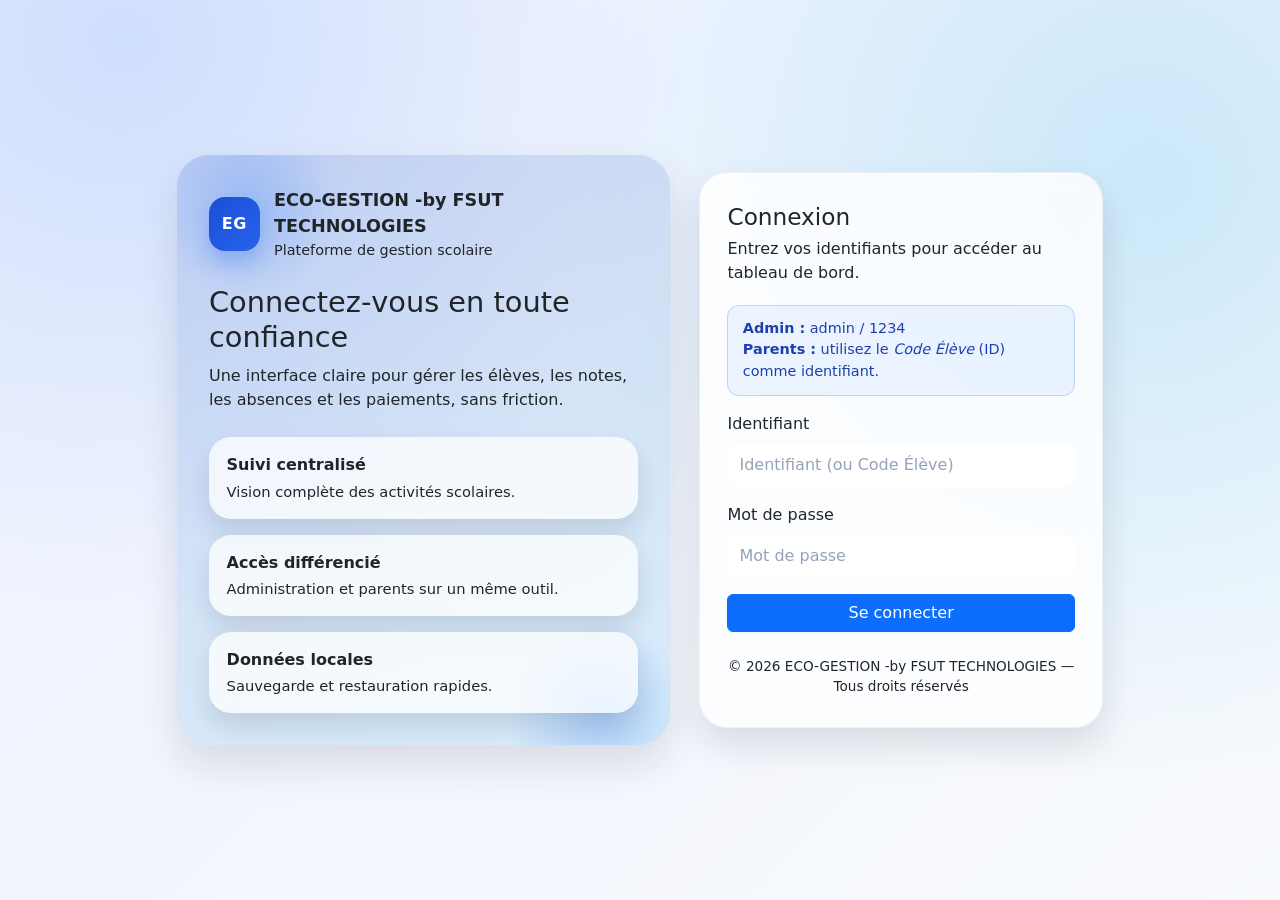
<file: gestion-ecole/index.html>
<!DOCTYPE html>
<html lang="fr">
<head>
    <meta charset="UTF-8">
    <meta name="viewport" content="width=device-width, initial-scale=1.0">
    <title>Connexion - École</title>
    <link href="https://cdn.jsdelivr.net/npm/bootstrap@5.3.3/dist/css/bootstrap.min.css" rel="stylesheet">
    <link rel="stylesheet" href="style.css">
</head>
<body class="login-page">
    <div class="container-fluid min-vh-100 d-flex align-items-center py-4">
        <div class="container">
            <div class="row justify-content-center">
                <div class="col-12 col-lg-11 col-xl-10">
                    <div class="login-layout">
                        <div class="login-visual">
                            <div class="login-brand animate-in">
                                <div class="brand-mark">EG</div>
                                <div>
                                    <div class="brand-title">ECO-GESTION -by FSUT TECHNOLOGIES</div>
                                    <div class="brand-subtitle">Plateforme de gestion scolaire</div>
                                </div>
                            </div>
                            <h1 class="login-headline animate-in delay-1">Connectez‑vous en toute confiance</h1>
                            <p class="login-subtitle animate-in delay-2">Une interface claire pour gérer les élèves, les notes, les absences et les paiements, sans friction.</p>
                            <div class="login-metrics animate-in delay-3">
                                <div class="metric-card">
                                    <div class="metric-label">Suivi centralisé</div>
                                    <div class="metric-text">Vision complète des activités scolaires.</div>
                                </div>
                                <div class="metric-card">
                                    <div class="metric-label">Accès différencié</div>
                                    <div class="metric-text">Administration et parents sur un même outil.</div>
                                </div>
                                <div class="metric-card">
                                    <div class="metric-label">Données locales</div>
                                    <div class="metric-text">Sauvegarde et restauration rapides.</div>
                                </div>
                            </div>
                        </div>

                        <div class="login-form">
                            <div class="login-form-card animate-in delay-2">
                                <div class="login-card-header">
                                    <h2>Connexion</h2>
                                    <p>Entrez vos identifiants pour accéder au tableau de bord.</p>
                                </div>

                                <form id="loginForm" class="needs-validation" novalidate>
                                    <div class="login-tip">
                                        <div><strong>Admin :</strong> admin / 1234</div>
                                        <div><strong>Parents :</strong> utilisez le <em>Code Élève</em> (ID) comme identifiant.</div>
                                    </div>

                                    <div class="mb-3">
                                        <label for="username" class="form-label">Identifiant</label>
                                        <input type="text" id="username" class="form-control" placeholder="Identifiant (ou Code Élève)" required>
                                    </div>

                                    <div class="mb-3">
                                        <label for="password" class="form-label">Mot de passe</label>
                                        <input type="password" id="password" class="form-control" placeholder="Mot de passe" required>
                                    </div>

                                    <button type="submit" class="btn btn-primary w-100">Se connecter</button>
                                    <p id="error-msg" class="text-danger small mt-3 mb-0" style="display:none;">Identifiants incorrects !</p>
                                </form>

                                <div class="login-footer">© 2026 ECO-GESTION -by FSUT TECHNOLOGIES — Tous droits réservés</div>
                            </div>
                        </div>
                    </div>
                </div>
            </div>
        </div>
    </div>

    <script src="https://cdn.jsdelivr.net/npm/bootstrap@5.3.3/dist/js/bootstrap.bundle.min.js"></script>
    <script src="script.js"></script>
</body>
</html>
</file>
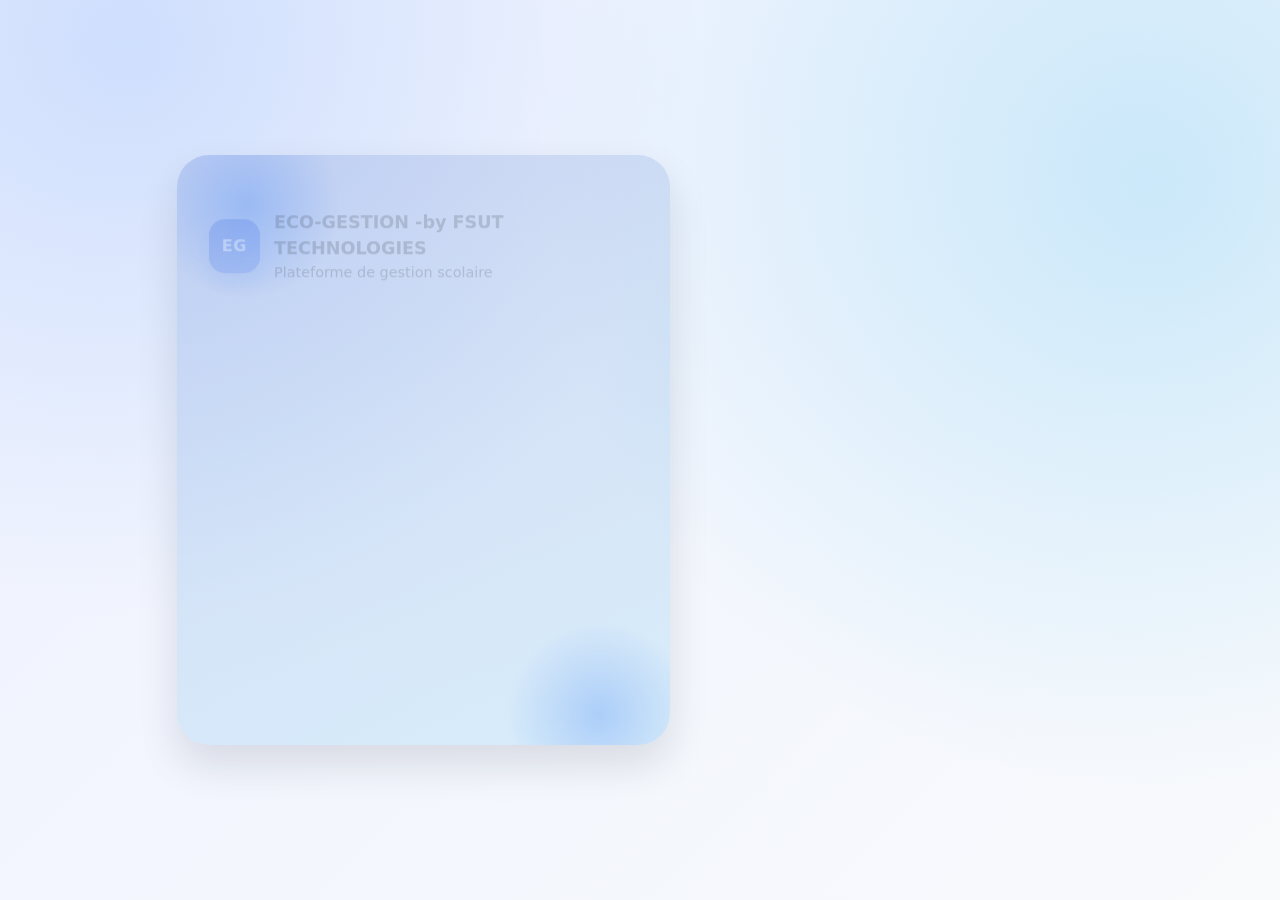
<file: gestion-ecole/classes.html>
<!DOCTYPE html>
<html lang="fr">
<head>
    <meta charset="UTF-8">
    <meta name="viewport" content="width=device-width, initial-scale=1.0">
    <title>Gestion des Classes - École</title>
    <link href="https://cdn.jsdelivr.net/npm/bootstrap@5.3.3/dist/css/bootstrap.min.css" rel="stylesheet">
    <link rel="stylesheet" href="style.css">
</head>
<body class="bg-light admin-dashboard">

    <div class="container-fluid px-0">
        <div class="row min-vh-100 g-0">
            <aside id="sidebarMenu" class="col-12 col-lg-3 col-xl-2 px-0 sidebar bg-dark text-white offcanvas-lg offcanvas-start d-flex flex-column">
                <div class="p-4 border-bottom border-secondary">
                    <div class="d-flex align-items-center gap-2">
                        <div class="rounded-circle bg-primary text-white d-inline-flex align-items-center justify-content-center" style="width:40px;height:40px; font-weight:700; letter-spacing:0.4px;">EG</div>
                        <div>
                            <div class="fw-bold">ECO-GESTION -by FSUT TECHNOLOGIES</div>
                            <div class="small text-secondary">Administration</div>
                        </div>
                    </div>
                </div>
                <nav class="p-3 flex-grow-1">
                    <div class="list-group list-group-flush">
                        <a href="dashboard.html" id="link-dashboard" class="list-group-item list-group-item-action">Tableau de bord</a>
                        <a href="dashboard.html" id="link-eleves" class="list-group-item list-group-item-action">Élèves</a>
                        <a href="classes.html" id="link-classes" class="list-group-item list-group-item-action active">Classes</a>
                        <a href="matieres.html" id="link-matieres" class="list-group-item list-group-item-action">Matières</a>
                        <a href="dashboard.html" id="link-profs" class="list-group-item list-group-item-action">Professeurs</a>
                        <a href="dashboard.html" id="link-absences" class="list-group-item list-group-item-action">Appel / Absences</a>
                        <a href="dashboard.html" id="link-notes" class="list-group-item list-group-item-action">Notes & Bulletins</a>
                        <a href="dashboard.html" id="link-finances" class="list-group-item list-group-item-action">Finances & Paiements</a>
                        <a href="dashboard.html" id="link-params" class="list-group-item list-group-item-action">Paramètres & Sauvegarde</a>
                    </div>
                </nav>
                <div class="p-3 mt-auto">
                    <a href="index.html" class="btn btn-outline-light w-100">Déconnexion</a>
                </div>
            </aside>

            <main class="col-12 col-lg-9 col-xl-10 py-4">
                <div class="d-flex flex-wrap align-items-center justify-content-between mb-4 page-header">
                    <div>
                        <h1 class="h3 mb-1 page-title">Gestion des Classes</h1>
                        <div class="text-muted">Administration</div>
                    </div>
                    <div class="d-flex align-items-center gap-2">
                        <button class="btn btn-outline-secondary d-lg-none" type="button" data-bs-toggle="offcanvas" data-bs-target="#sidebarMenu" aria-controls="sidebarMenu">☰ Menu</button>
                        <button id="theme-toggle" class="btn btn-outline-secondary">Mode sombre</button>
                        <div class="badge bg-secondary-subtle text-secondary border">Date : <span id="current-date"></span></div>
                    </div>
                </div>

                <section class="card shadow-sm border-0">
                    <div class="card-body">
                        <h3 class="h5 section-title">Définir / Modifier les classes</h3>
                        <form id="addClassForm" class="d-flex gap-2 mt-3">
                            <input id="classNameInput" class="form-control" placeholder="Nom de la classe (ex: 1ère Année)" required>
                            <button class="btn btn-primary" type="submit">Ajouter</button>
                        </form>
                        <div class="d-flex gap-2 align-items-center mt-3">
                            <p id="classes-msg" class="text-success mb-0"></p>
                            <div class="flex-grow-1"></div>
                            <button id="resetClassesBtn" class="btn btn-danger">Réinitialiser par défaut</button>
                            <button id="undoResetClassesBtn" class="btn btn-outline-primary" style="display:none;">Annuler réinitialisation</button>
                        </div>

                        <div id="classesList" class="mt-3"></div>

                        <section class="mt-4">
                            <h4 class="h6 text-muted section-title">Historique des snapshots</h4>
                            <div id="classesSnapshots" class="mt-2"></div>
                        </section>
                    </div>
                </section>

                <section class="card shadow-sm border-0 mt-3">
                    <div class="card-body">
                        <div class="d-flex flex-wrap align-items-center justify-content-between">
                            <h3 class="h6 mb-2 section-title">Élèves de la classe : <span id="selected-class-name" class="text-primary">—</span></h3>
                            <div class="text-muted small" id="class-student-info"></div>
                        </div>
                        <div class="table-responsive mt-2" style="max-height: 320px;">
                            <table class="table table-sm table-striped align-middle">
                                <thead>
                                    <tr>
                                        <th>Élève</th>
                                        <th>ID</th>
                                    </tr>
                                </thead>
                                <tbody id="class-student-body"></tbody>
                            </table>
                        </div>
                        <div class="d-flex justify-content-end mt-2">
                            <div class="btn-group">
                                <button id="class-student-prev" class="btn btn-outline-secondary btn-sm">Précédent</button>
                                <button id="class-student-next" class="btn btn-outline-secondary btn-sm">Suivant</button>
                            </div>
                        </div>
                    </div>
                </section>
            </main>
        </div>
    </div>

    <div id="reset-confirm-modal" class="reset-modal" role="dialog" aria-modal="true">
        <div class="modal-box">
            <h3>Confirmer la réinitialisation</h3>
            <div id="reset-confirm-body" class="modal-body"></div>
            <div class="modal-actions">
                <button id="reset-confirm-cancel" class="btn-edit">Annuler</button>
                <button id="reset-confirm-ok" class="btn-add">Confirmer</button>
            </div>
        </div>
    </div>

    <div id="global-confirm-modal" class="reset-modal" role="dialog" aria-modal="true">
        <div class="modal-box">
            <h3 id="global-confirm-title">Confirmer</h3>
            <div id="global-confirm-body" class="modal-body"></div>
            <div class="modal-actions">
                <button id="global-confirm-cancel" class="btn-edit">Annuler</button>
                <button id="global-confirm-ok" class="btn-add">Confirmer</button>
            </div>
        </div>
    </div>

    <script src="https://cdn.jsdelivr.net/npm/bootstrap@5.3.3/dist/js/bootstrap.bundle.min.js"></script>
    <script src="script.js"></script>
</body>
</html>
</file>
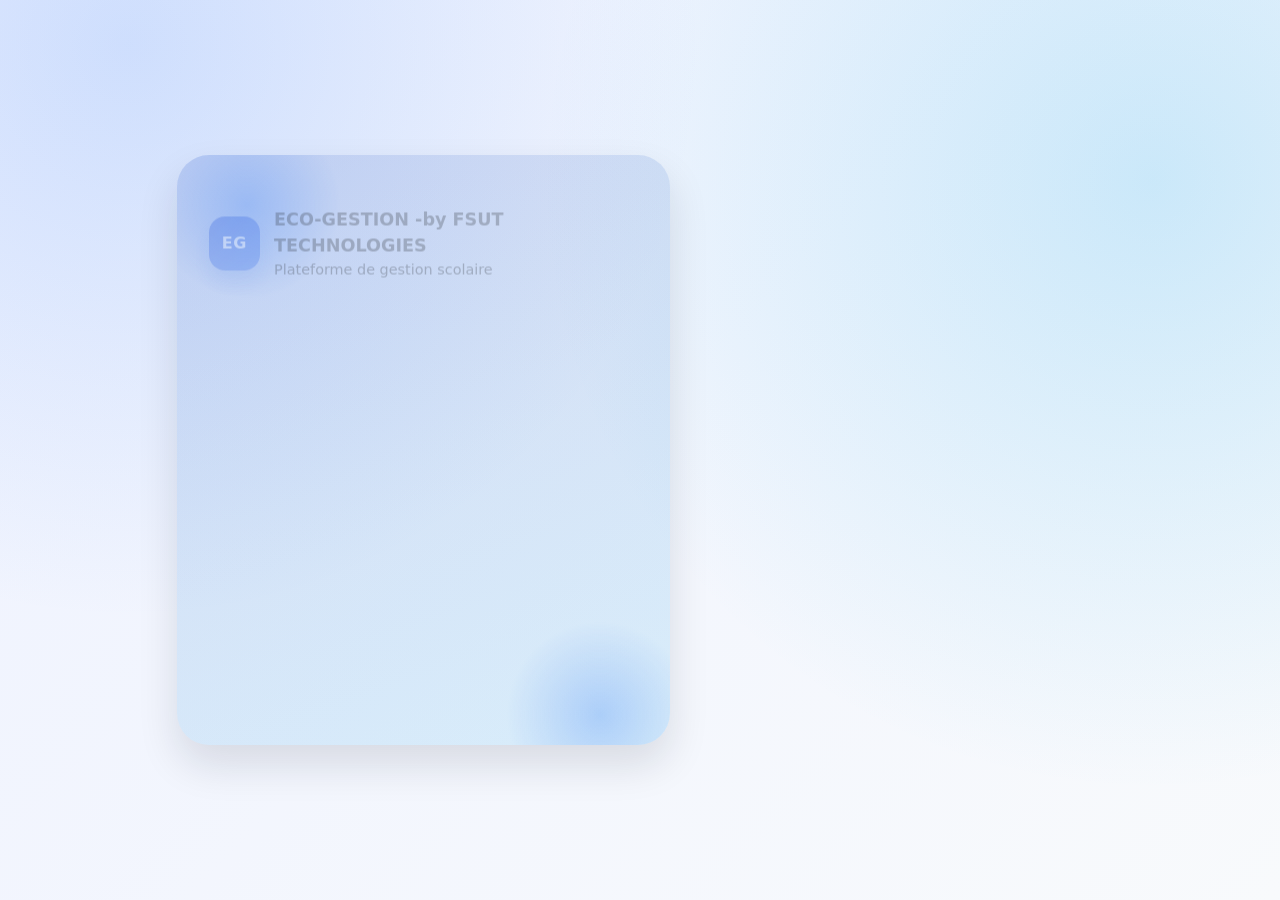
<file: gestion-ecole/dashboard.html>
<!DOCTYPE html>
<html lang="fr">
<head>
    <meta charset="UTF-8">
    <meta name="viewport" content="width=device-width, initial-scale=1.0">
    <title>Administration - École</title>
    <link href="https://cdn.jsdelivr.net/npm/bootstrap@5.3.3/dist/css/bootstrap.min.css" rel="stylesheet">
    <link rel="stylesheet" href="style.css">
</head>
<body class="bg-light admin-dashboard">

    <div class="container-fluid px-0">
        <div class="row min-vh-100 g-0">
            <aside id="sidebarMenu" class="col-12 col-lg-3 col-xl-2 px-0 sidebar bg-dark text-white offcanvas-lg offcanvas-start">
                <div class="p-4 border-bottom border-secondary">
                    <div class="d-flex align-items-center gap-2">
                        <div class="rounded-circle bg-primary text-white d-inline-flex align-items-center justify-content-center" style="width:40px;height:40px; font-weight:700; letter-spacing:0.4px;">EG</div>
                        <div>
                            <div class="fw-bold">ECO-GESTION -by FSUT TECHNOLOGIES</div>
                            <div class="small text-secondary">Administration</div>
                        </div>
                    </div>
                </div>
                <nav class="p-3">
                    <div class="list-group list-group-flush">
                        <a href="#" id="link-dashboard" class="list-group-item list-group-item-action active">Tableau de bord</a>
                        <a href="#" id="link-eleves" class="list-group-item list-group-item-action">Élèves</a>
                        <a href="classes.html" id="link-classes" class="list-group-item list-group-item-action">Classes</a>
                        <a href="matieres.html" id="link-matieres" class="list-group-item list-group-item-action">Matières</a>
                        <a href="#" id="link-profs" class="list-group-item list-group-item-action">Professeurs</a>
                        <a href="#" id="link-absences" class="list-group-item list-group-item-action">Appel / Absences</a>
                        <a href="#" id="link-notes" class="list-group-item list-group-item-action">Notes & Bulletins</a>
                        <a href="#" id="link-finances" class="list-group-item list-group-item-action">Finances & Paiements</a>
                        <a href="#" id="link-params" class="list-group-item list-group-item-action">Paramètres & Sauvegarde</a>
                    </div>
                </nav>
                <div class="p-3 mt-auto">
                    <a href="index.html" class="btn btn-outline-light w-100">Déconnexion</a>
                </div>
            </aside>

            <main class="col-12 col-lg-9 col-xl-10 py-4">
                <div class="d-flex flex-wrap align-items-center justify-content-between mb-4 page-header">
                    <div>
                        <h1 class="h3 mb-1 page-title">Espace Administration</h1>
                        <div class="text-muted">Bienvenue, Admin</div>
                    </div>
                    <div class="d-flex align-items-center gap-2">
                        <button class="btn btn-outline-secondary d-lg-none" type="button" data-bs-toggle="offcanvas" data-bs-target="#sidebarMenu" aria-controls="sidebarMenu">☰ Menu</button>
                        <div class="global-search">
                            <input id="global-search" class="form-control" placeholder="Recherche globale...">
                            <div id="global-search-results" class="search-results d-none"></div>
                        </div>
                        <button id="theme-toggle" class="btn btn-outline-secondary">Mode sombre</button>
                        <div class="badge bg-secondary-subtle text-secondary border">Date : <span id="current-date"></span></div>
                    </div>
                </div>

        <section id="dashboard-section" class="mb-4">
            <h3 class="section-title">Vue d'ensemble</h3>
            <div class="row g-3">
                <div class="col-12 col-md-4">
                    <div class="card border-0 shadow-sm h-100 card-accent">
                        <div class="card-body">
                            <div class="text-muted">Élèves inscrits</div>
                            <div id="total-eleves" class="display-6 fw-bold">0</div>
                        </div>
                    </div>
                </div>
                <div class="col-12 col-md-4">
                    <div class="card border-0 shadow-sm h-100 card-accent">
                        <div class="card-body">
                            <div class="text-muted">Professeurs</div>
                            <div id="total-profs" class="display-6 fw-bold">0</div>
                        </div>
                    </div>
                </div>
                <div class="col-12 col-md-4">
                    <div class="card border-0 shadow-sm h-100 card-accent">
                        <div class="card-body">
                            <div class="text-muted">Classes</div>
                            <div id="total-classes" class="display-6 fw-bold">0</div>
                        </div>
                    </div>
                </div>
            </div>
        </section>

        <section id="dashboard-stats" class="mb-4">
            <h3 class="section-title">Statistiques clés</h3>
            <div class="row g-3">
                <div class="col-12 col-md-3">
                    <div class="card border-0 shadow-sm h-100 card-accent">
                        <div class="card-body">
                            <div class="text-muted">Moyenne école</div>
                            <div id="moyenne-ecole" class="stat-value highlight">-</div>
                        </div>
                    </div>
                </div>
                <div class="col-12 col-md-3">
                    <div class="card border-0 shadow-sm h-100 card-accent">
                        <div class="card-body">
                            <div class="text-muted">Absences aujourd’hui</div>
                            <div id="absences-aujourdhui" class="stat-value highlight">0</div>
                        </div>
                    </div>
                </div>
                <div class="col-12 col-md-3">
                    <div class="card border-0 shadow-sm h-100 card-accent">
                        <div class="card-body">
                            <div class="text-muted">Paiements en attente</div>
                            <div id="paiements-en-attente" class="stat-value highlight">0</div>
                        </div>
                    </div>
                </div>
                <div class="col-12 col-md-3">
                    <div class="card border-0 shadow-sm h-100 card-accent">
                        <div class="card-body">
                            <div class="text-muted">Matières</div>
                            <div id="total-matieres" class="stat-value highlight">0</div>
                        </div>
                    </div>
                </div>
            </div>
        </section>

        <section id="dashboard-insights" class="mb-4">
            <h3 class="section-title">Aperçu visuel</h3>
            <div class="row g-3">
                <div class="col-12 col-lg-6">
                    <div class="card border-0 shadow-sm h-100">
                        <div class="card-body">
                            <div class="d-flex align-items-center justify-content-between mb-2">
                                <div class="text-muted">Taux de paiements validés</div>
                                <span id="kpi-payment-rate-label" class="fw-semibold">0%</span>
                            </div>
                            <div class="progress" style="height: 10px;">
                                <div id="kpi-payment-rate" class="progress-bar" style="width: 0%;"></div>
                            </div>
                        </div>
                    </div>
                </div>
                <div class="col-12 col-lg-6">
                    <div class="card border-0 shadow-sm h-100">
                        <div class="card-body">
                            <div class="d-flex align-items-center justify-content-between mb-2">
                                <div class="text-muted">Présence du jour</div>
                                <span id="kpi-attendance-label" class="fw-semibold">0%</span>
                            </div>
                            <div class="progress" style="height: 10px;">
                                <div id="kpi-attendance" class="progress-bar bg-success" style="width: 0%;"></div>
                            </div>
                        </div>
                    </div>
                </div>
            </div>
        </section>

        <section id="activity-section" class="mb-4">
            <h3 class="section-title">Centre d’activité</h3>
            <div class="row g-3">
                <div class="col-12 col-lg-7">
                    <div class="card border-0 shadow-sm h-100">
                        <div class="card-body">
                            <div class="d-flex align-items-center justify-content-between mb-2">
                                <h4 class="h6 mb-0">Journal d’activité</h4>
                                <span class="text-muted small">Dernières actions</span>
                            </div>
                            <ul id="activity-log" class="activity-list"></ul>
                        </div>
                    </div>
                </div>
                <div class="col-12 col-lg-5">
                    <div class="card border-0 shadow-sm h-100">
                        <div class="card-body">
                            <div class="d-flex align-items-center justify-content-between mb-2">
                                <h4 class="h6 mb-0">Notifications</h4>
                                <span class="text-muted small">Alertes récentes</span>
                            </div>
                            <ul id="notification-list" class="notification-list"></ul>
                        </div>
                    </div>
                </div>
            </div>
        </section>

        <section id="student-section" class="card student-section shadow-sm">
            <h3 class="section-title">Ajouter / Modifier un élève</h3>
                <form id="addStudentForm" class="bg-light border rounded p-4">
    <h3 style="margin-top:0;">Nouvel Élève</h3>
            <p id="student-error" style="color: red; display: none; margin-bottom:10px;"></p>
    
            <div style="display: grid; grid-template-columns: 1fr 1fr; gap: 15px;">
        <div>
            <label>Nom :</label>
            <input type="text" id="nom" class="form-control" required placeholder="Nom de famille">
            
            <label>Prénom :</label>
            <input type="text" id="prenom" class="form-control" required placeholder="Prénom">
            
            <label>Classe :</label>
            <select id="classe" class="form-select" required style="margin-bottom: 10px;">
                <option value="">-- Sélectionnez une classe --</option>
                <option value="1ère Année">1ère Année</option>
                <option value="2ème Année">2ème Année</option>
                <option value="3ème Année">3ème Année</option>
                <option value="4ème Année">4ème Année</option>
                <option value="5ème Année">5ème Année</option>
                <option value="6ème Année">6ème Année</option>
                <option value="7ème Année">7ème Année</option>
                <option value="8ème Année">8ème Année</option>
                <option value="9ème Année">9ème Année</option>
            </select>

            <label>Genre :</label>
            <select id="genre" class="form-select" style="margin-bottom: 10px;">
                <option value="M">Garçon</option>
                <option value="F">Fille</option>
            </select>
        </div>

        <div>
            <label>Date de Naissance :</label>
            <input type="date" id="dateNaiss" class="form-control" required>

            <label>Lieu de Naissance :</label>
            <input type="text" id="lieuNaiss" class="form-control" placeholder="Ville/Pays">

            <label>Photo de l'élève :</label>
            <input type="file" id="photoInput" class="form-control" accept="image/*" style="margin-top: 5px;">
            <small style="color: gray;">(Format carré recommandé)</small>
            <div style="margin-top:10px;">
                <img id="photoPreview" src="" alt="Aperçu" style="display:none; width:100px; height:100px; object-fit:cover; border-radius:8px; border:1px solid #ddd;" />
            </div>
        </div>
    </div>

            <button type="submit" class="btn btn-primary w-100 mt-3">Inscrire l'élève</button>
</form>
        </section>

        <section class="card student-section shadow-sm">
            <div class="d-flex flex-wrap align-items-center justify-content-between">
            <h3 class="h5 mb-2 section-title">Liste des inscrits</h3>
                <div class="d-flex gap-2">
                    <input id="student-search" class="form-control" placeholder="Rechercher (nom, prénom, ID...)" style="max-width: 260px;">
                    <button id="migrateClassesBtn" class="btn btn-outline-danger">Migrer classes</button>
                </div>
            </div>
            <input type="hidden" id="student-class-filter" value="">
            <div id="student-class-buttons" class="d-flex flex-wrap gap-2 mt-2"></div>
            <div id="student-list-hint" class="text-muted small mt-2">Cliquez sur une classe pour afficher les élèves.</div>
            <div id="student-migrate-result" class="small text-muted mt-1"></div>

            <div id="student-table-container" class="table-responsive mt-3 d-none">
                <table class="table table-striped align-middle">
                    <thead>
                        <tr>
                            <th>Élève</th>
                            <th>Classe</th>
                            <th>ID</th>
                            <th>Actions</th>
                        </tr>
                    </thead>
                    <tbody id="studentTableBody"></tbody>
                </table>
            </div>

            <div class="d-flex justify-content-between align-items-center mt-2">
                <div id="student-pagination-info" class="text-muted small"></div>
                <div class="btn-group">
                    <button id="student-prev" class="btn btn-outline-secondary btn-sm">Précédent</button>
                    <button id="student-next" class="btn btn-outline-secondary btn-sm">Suivant</button>
                </div>
            </div>
        </section>

        <section id="professeurs-section" class="card shadow-sm" style="display: none;">
            <h3 class="section-title">Gestion des Professeurs</h3>
            <form id="addProfForm" class="row g-2">
                <div class="col-12 col-md-3">
                    <input type="text" id="profNom" class="form-control" placeholder="Nom du Prof" required>
                </div>
                <div class="col-12 col-md-3">
                    <input type="text" id="profMatiere" class="form-control" placeholder="Matière (ex: Maths)" required>
                </div>
                <div class="col-12 col-md-4">
                    <input type="text" id="profHoraires" class="form-control" placeholder="Horaires (ex: Lundi 8h-10h, Jeudi 14h)" required>
                </div>
                <div class="col-12 col-md-2">
                    <button type="submit" class="btn btn-success w-100">Ajouter</button>
                </div>
            </form>
            
            <table class="table table-striped" style="margin-top: 20px;">
                <thead>
                    <tr>
                        <th>Nom</th>
                        <th>Matière</th>
                        <th>Horaires de cours</th> <th>Actions</th>
                    </tr>
                </thead>
                <tbody id="profTableBody">
                    </tbody>
            </table>
        </section>

    <section id="absences-section" class="card shadow-sm" style="display: none;">
    <div style="border-bottom: 2px solid #eee; padding-bottom: 20px; margin-bottom: 20px;">
        <h3 class="section-title">Faire l'appel du jour</h3>
        <div style="display: flex; gap: 10px; margin-bottom: 15px;">
            <input type="date" id="date-appel" class="form-control" style="max-width: 200px;">
            <button onclick="preparerAppel()" class="btn btn-primary">Charger la liste</button>
            <button id="abs-open-all" class="btn btn-outline-secondary">Tout ouvrir</button>
            <button id="abs-close-all" class="btn btn-outline-secondary">Tout fermer</button>
        </div>
        
        <div id="absenceClassContainer" class="mt-2"></div>
        <button onclick="enregistrerAppel()" class="btn btn-success w-100 mt-3">Enregistrer l'appel</button>
    </div>

    <div>
        <h3 class="section-title">Consulter l'historique</h3>
        <div style="display: flex; gap: 10px; align-items: center;">
            <label>Voir les absents du :</label>
            <input type="date" id="date-historique" class="form-control" style="max-width: 200px;">
            <button onclick="voirHistorique()" class="btn btn-secondary">Rechercher</button>
        </div>
        <div id="resultat-historique" style="margin-top: 15px; padding: 10px; background: #f9f9f9; border-radius: 4px;">
            <em>Sélectionnez une date pour voir les absents.</em>
        </div>
    </div>
</section>
    <section id="notes-section" class="card shadow-sm" style="display: none;">
    <h3 class="section-title">Gestion des Bulletins</h3>
    
    <div class="bg-light border rounded p-3 mb-3">
        <div class="row g-2">
            <div class="col-12 col-md-5">
                <label for="select-classe-note"><strong>Choisir une classe :</strong></label>
                <select id="select-classe-note" class="form-select mt-2">
                    <option value="">-- Sélectionnez une classe --</option>
                </select>
            </div>
            <div class="col-12 col-md-7">
                <label for="select-eleve-note"><strong>Choisir un élève :</strong></label>
                <select id="select-eleve-note" onchange="chargerBulletin()" class="form-select mt-2">
                    <option value="">-- Sélectionnez un élève --</option>
                </select>
            </div>
        </div>
        <div class="row g-2 mt-2">
            <div class="col-6 col-md-3">
                <label for="note-weight-devoir" class="small text-muted">Poids Devoirs (%)</label>
                <input id="note-weight-devoir" type="number" class="form-control" value="40" min="0" max="100">
            </div>
            <div class="col-6 col-md-3">
                <label for="note-weight-compo" class="small text-muted">Poids Compositions (%)</label>
                <input id="note-weight-compo" type="number" class="form-control" value="60" min="0" max="100">
            </div>
            <div class="col-12 col-md-6 d-flex align-items-end">
                <div class="text-muted small">La note de trimestre est calculée automatiquement.</div>
            </div>
        </div>
    </div>

    <div id="bulletin-content" style="display: none;">
        <table class="table table-striped">
            <thead>
                <tr>
                    <th>Matière</th>
                    <th>Devoirs</th>
                    <th>Compositions</th>
                    <th>Trimestre</th>
                    <th>Moyenne</th>
                </tr>
            </thead>
            <tbody id="notesTableBody">
                </tbody>
            <tfoot>
                <tr style="background-color: #ecf0f1; font-weight: bold;">
                    <td colspan="2" style="text-align: right;">MOYENNE GÉNÉRALE :</td>
                    <td id="moyenne-generale" style="color: #2c3e50; font-size: 1.2em;">-</td>
                </tr>
            </tfoot>
        </table>
        <div style="margin-top: 20px; margin-bottom: 20px;">
    <label for="avis-conseil"><strong>Appréciation / Remarques du Professeur principal :</strong></label>
    <textarea id="avis-conseil" rows="4" class="form-control" placeholder="Ex: Élève sérieux, des progrès notables en mathématiques..."></textarea>
</div>
        <button onclick="sauvegarderNotes()" class="btn btn-primary w-100 mt-3">Enregistrer les notes</button>
        <button onclick="publierBulletin()" class="btn btn-success w-100 mt-2">Publier le bulletin</button>
        <button onclick="imprimerBulletin()" class="btn btn-outline-secondary w-100 mt-2">Générer le bulletin (PDF/Impression)</button>
    </div>
</section>
        <section id="finances-section" style="display: none;">
            <h2 class="h4 mb-3 section-title">Suivi des Paiements</h2>
            <div class="row g-3 mb-3">
                <div class="col-12 col-md-6">
                    <div class="card border-0 shadow-sm h-100">
                        <div class="card-body">
                            <div class="text-muted">Total encaissé</div>
                            <div id="finance-total" class="display-6 fw-bold">0 FCFA</div>
                        </div>
                    </div>
                </div>
                <div class="col-12 col-md-6">
                    <div class="card border-0 shadow-sm h-100">
                        <div class="card-body">
                            <div class="text-muted">Dernier paiement</div>
                            <div id="finance-dernier" class="fw-semibold">Aucun</div>
                        </div>
                    </div>
                </div>
            </div>
    
    <div class="card shadow-sm border-0">
        <div class="d-flex flex-wrap align-items-center justify-content-between">
            <h3 class="h5 mb-2 section-title">Historique des transactions</h3>
            <div class="d-flex gap-2">
                <input id="finance-search" class="form-control" placeholder="Rechercher (élève, payeur, type, date...)" style="max-width: 320px;">
                <select id="finance-filter" class="form-select" style="max-width: 180px;">
                    <option value="">Tous</option>
                    <option value="Validé">Validé</option>
                    <option value="En attente">En attente</option>
                </select>
                <button id="finance-export" class="btn btn-outline-primary">Exporter CSV</button>
            </div>
        </div>
        <table class="table table-striped mt-3">
            <thead>
                <tr>
                    <th>Date</th>
                    <th>Élève</th>
                    <th>Payeur</th>
                    <th>Type</th>
                    <th>Montant</th>
                    <th>Réf. Transaction</th>
                </tr>
            </thead>
            <tbody id="financeTableBody"></tbody>
        </table>
        <div class="d-flex justify-content-between align-items-center mt-2">
            <div id="finance-pagination-info" class="text-muted small"></div>
            <div class="btn-group">
                <button id="finance-prev" class="btn btn-outline-secondary btn-sm">Précédent</button>
                <button id="finance-next" class="btn btn-outline-secondary btn-sm">Suivant</button>
            </div>
        </div>
    </div>
</section>
    <section id="params-section" class="card shadow-sm" style="display: none;">
        <h3 class="mb-1 section-title">Sauvegarde et Restauration</h3>
        <p class="text-muted">Conservez une copie de vos données ou restaurez une sauvegarde précédente.</p>

        <div class="row g-3 mt-2">
            <div class="col-12 col-md-6">
                <div class="border border-primary border-2 rounded p-4 text-center h-100 bg-light">
                    <h4 class="text-primary">Sauvegarder les données</h4>
                    <p class="text-muted">Télécharge un fichier de secours sur votre ordinateur.</p>
                    <button onclick="exporterDonnees()" class="btn btn-primary">Télécharger ma Sauvegarde</button>
                </div>
            </div>

            <div class="col-12 col-md-6">
                <div class="border border-success border-2 rounded p-4 text-center h-100 bg-light">
                    <h4 class="text-success">Restaurer les données</h4>
                    <p class="text-muted">Chargez un fichier de sauvegarde précédent.</p>
                    <input type="file" id="file-input" class="d-none" onchange="importerDonnees(this)">
                    <button onclick="document.getElementById('file-input').click()" class="btn btn-success">Choisir un fichier...</button>
                </div>
            </div>
        </div>
    
        <div class="mt-4 pt-3 border-top">
            <h4 class="text-danger section-title">Zone de Danger</h4>
            <button onclick="reinitialiserTout()" class="btn btn-outline-danger">Tout effacer (Remise à zéro)</button>
        </div>
    </section>
<section id="parent-section" class="parent-section" style="display: none;">
    <div class="parent-header">
        <div>
            <p class="parent-eyebrow">Espace Parents</p>
            <h1 class="h4 mb-1">Tableau de suivi</h1>
            <p id="parent-student-name" class="mb-0 fw-semibold">--</p>
        </div>
        <div class="d-flex align-items-center gap-2">
            <button onclick="deconnexion()" class="btn btn-outline-danger">Se déconnecter</button>
        </div>
    </div>

    <div class="parent-grid">
        <div class="parent-left">
            <div class="card parent-card">
                <div class="card-body">
                    <div class="d-flex align-items-center justify-content-between mb-3">
                        <h3 class="h6 mb-0">Résumé académique</h3>
                        <span class="text-muted small">Vue rapide</span>
                    </div>
                    <div class="parent-kpi-grid">
                        <div class="parent-kpi">
                            <div class="text-muted">Moyenne générale</div>
                            <div id="parent-moyenne" class="stat-value highlight">-</div>
                        </div>
                        <div class="parent-kpi">
                            <div class="text-muted">Absences</div>
                            <div id="parent-absences" class="stat-value highlight">0</div>
                        </div>
                    </div>
                    <div id="parent-appreciations" class="parent-note mt-3">
                        <strong>Appréciation :</strong> <span>Aucune remarque.</span>
                    </div>
                </div>
            </div>

            <div class="card parent-card">
                <div class="card-body">
                    <div class="d-flex align-items-center justify-content-between mb-2">
                        <h3 class="h6 mb-0">Conseils & suivi</h3>
                        <span class="text-muted small">Informations utiles</span>
                    </div>
                    <ul class="text-muted small mb-0">
                        <li>Vérifiez les absences et contactez l'administration si besoin.</li>
                        <li>Suivez les notes pour anticiper les besoins de soutien.</li>
                        <li>Consultez l’historique des paiements ci‑dessous.</li>
                    </ul>
                </div>
            </div>

            <div class="card parent-card">
                <div class="card-body">
                    <div class="d-flex align-items-center justify-content-between mb-2">
                        <h3 class="h6 mb-0">Paiements & reçus</h3>
                        <span class="text-muted small">Historique personnel</span>
                    </div>
                    <div class="parent-payment-grid">
                        <div class="parent-payment-info">
                            <h4 class="h6">Régler la scolarité</h4>
                            <p class="text-muted small mb-2">Effectuez votre paiement au numéro :</p>
                            <div class="parent-payment-number">+223 00 00 00 00</div>
                            <div class="parent-tarifs">
                                <div>Mensuel <strong>15.000 FCFA</strong></div>
                                <div>Trimestriel <strong>40.000 FCFA</strong></div>
                                <div>Annuel <strong>150.000 FCFA</strong></div>
                            </div>
                        </div>

                        <form id="paymentForm" onsubmit="effectuerPaiementParent(event)">
                            <label>Type de paiement :</label>
                            <select id="pay-type" required class="form-select mb-3">
                                <option value="Mensuel">Mensuel (15.000 FCFA)</option>
                                <option value="Trimestriel">Trimestriel (40.000 FCFA)</option>
                                <option value="Annuel">Annuel (150.000 FCFA)</option>
                            </select>

                            <label>Nom & Prénom du Payeur :</label>
                            <input type="text" id="pay-nom" placeholder="Ex: M. Traoré" required class="form-control mb-3">

                            <label>Votre Numéro de Téléphone (Celui qui a envoyé l'argent) :</label>
                            <input type="tel" id="pay-tel" placeholder="Ex: 77 00 00 00" required class="form-control mb-3">
                            
                            <button type="submit" class="btn btn-success w-100">
                                Valider mon paiement
                            </button>
                        </form>
                    </div>

                    <div class="parent-payment-history">
                        <h4 class="h6">Vos derniers paiements</h4>
                        <ul id="parent-payment-history" class="payment-history"></ul>
                    </div>
                </div>
            </div>
        </div>

        <div class="parent-right">
            <div class="card parent-card">
                <div class="card-body">
                    <div class="d-flex align-items-center justify-content-between">
                        <h3 class="h5 section-title">Bulletin de notes</h3>
                        <span class="text-muted small">Données trimestrielles</span>
                    </div>
                    <div class="table-responsive mt-3">
                        <table class="table table-striped">
                            <thead>
                                <tr>
                                    <th>Matière</th>
                                    <th>Notes</th>
                                    <th>Moyenne</th>
                                </tr>
                            </thead>
                            <tbody id="parent-notes-body"></tbody>
                        </table>
                    </div>
                </div>
            </div>

            <div class="card parent-card parent-bulletin-summary">
                <div class="card-body">
                    <div class="d-flex align-items-center justify-content-between mb-2">
                        <h3 class="h6 mb-0">Synthèse</h3>
                        <span class="text-muted small">Performance trimestrielle</span>
                    </div>
                    <p class="text-muted mb-2">Suivez la progression globale et préparez les échanges avec l'équipe pédagogique.</p>
                    <div class="parent-summary-list">
                        <div>
                            <span class="text-muted">Moyenne actuelle</span>
                            <div class="fw-semibold" id="parent-summary-average">--</div>
                        </div>
                        <div>
                            <span class="text-muted">Absences cumulées</span>
                            <div class="fw-semibold" id="parent-summary-absences">--</div>
                        </div>
                    </div>
                </div>
            </div>
        </div>
    </div>
</section>
<div id="modal-dossier" style="display: none; position: fixed; top: 0; left: 0; width: 100%; height: 100%; background: rgba(0,0,0,0.7); z-index: 1000; justify-content: center; align-items: center;">
    <div style="background: white; width: 500px; padding: 20px; border-radius: 10px; position: relative; text-align: center;">
        <button onclick="fermerDossier()" style="position: absolute; top: 10px; right: 10px; background: red; color: white; border: none; cursor: pointer;">X</button>
        
        <img id="dossier-photo" src="" alt="Photo" style="width: 120px; height: 120px; object-fit: cover; border-radius: 50%; border: 4px solid #3498db; margin-bottom: 15px;">
        
        <h2 id="dossier-nom" style="margin: 0; color: #2c3e50;">--</h2>
        <p id="dossier-classe" style="color: #7f8c8d; font-weight: bold;">--</p>
        
        <div style="text-align: left; background: #f1f2f6; padding: 15px; border-radius: 8px; margin-top: 20px;">
            <p><strong>Né(e) le :</strong> <span id="dossier-date">--</span></p>
            <p><strong>Lieu de naissance :</strong> <span id="dossier-lieu">--</span></p>
            <p><strong>Genre :</strong> <span id="dossier-genre">--</span></p>
            <p><strong>Identifiant (ID) :</strong> <span id="dossier-id" style="font-family: monospace; color: orange;">--</span></p>
        </div>

        <button onclick="imprimerDossier()" class="btn-edit" style="margin-top: 20px; width: 100%;">Imprimer la Fiche Élève</button>
    </div>
</div>
    </main>

    <div id="global-confirm-modal" class="reset-modal" role="dialog" aria-modal="true">
        <div class="modal-box">
            <h3 id="global-confirm-title">Confirmer</h3>
            <div id="global-confirm-body" class="modal-body"></div>
            <div class="modal-actions">
                <button id="global-confirm-cancel" class="btn-edit">Annuler</button>
                <button id="global-confirm-ok" class="btn-add">Confirmer</button>
            </div>
        </div>
    </div>

    <div id="onboarding-modal" class="reset-modal" role="dialog" aria-modal="true">
        <div class="modal-box">
            <h3>Bienvenue sur ECO-GESTION</h3>
            <div class="modal-body">
                <p>Voici les essentiels pour bien démarrer :</p>
                <ul>
                    <li>Ajoutez vos classes et matières depuis les menus dédiés.</li>
                    <li>Inscrivez les élèves et renseignez leurs informations.</li>
                    <li>Gérez les absences, notes et paiements depuis le tableau de bord.</li>
                </ul>
                <p class="text-muted small">Vous pouvez fermer ce guide et revenir à tout moment.</p>
            </div>
            <div class="modal-actions">
                <button id="onboarding-close" class="btn-add">Commencer</button>
            </div>
        </div>
    </div>

    <div id="toast-container" class="toast-container"></div>

    <script src="https://cdn.jsdelivr.net/npm/bootstrap@5.3.3/dist/js/bootstrap.bundle.min.js"></script>
    <script src="script.js"></script>
</body>
</html>
</file>
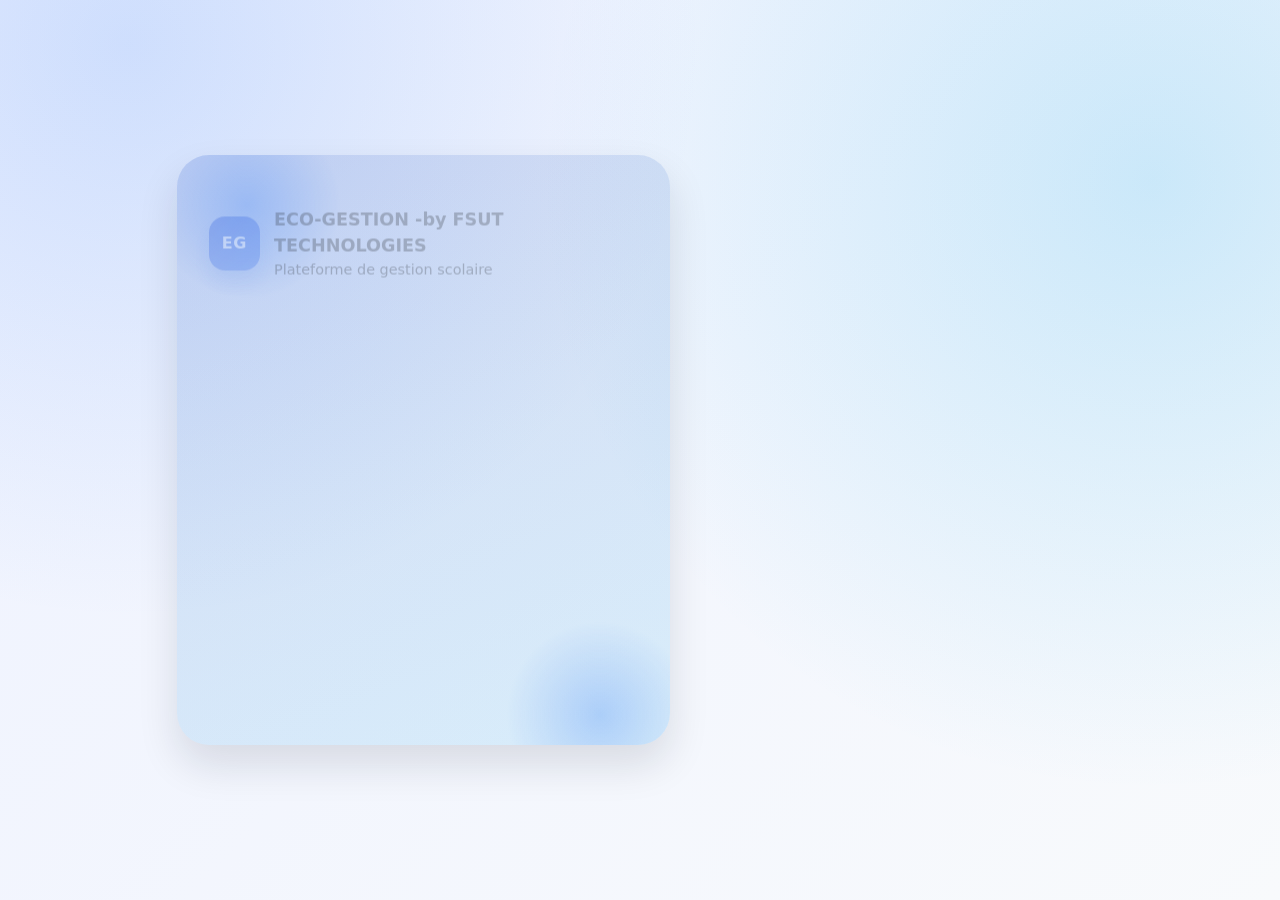
<file: gestion-ecole/matieres.html>
<!DOCTYPE html>
<html lang="fr">
<head>
    <meta charset="UTF-8">
    <meta name="viewport" content="width=device-width, initial-scale=1.0">
    <title>Gestion des Matières - École</title>
    <link href="https://cdn.jsdelivr.net/npm/bootstrap@5.3.3/dist/css/bootstrap.min.css" rel="stylesheet">
    <link rel="stylesheet" href="style.css">
</head>
<body class="bg-light admin-dashboard">

    <div class="container-fluid px-0">
        <div class="row min-vh-100 g-0">
            <aside id="sidebarMenu" class="col-12 col-lg-3 col-xl-2 px-0 sidebar bg-dark text-white offcanvas-lg offcanvas-start d-flex flex-column">
                <div class="p-4 border-bottom border-secondary">
                    <div class="d-flex align-items-center gap-2">
                        <div class="rounded-circle bg-primary text-white d-inline-flex align-items-center justify-content-center" style="width:40px;height:40px; font-weight:700; letter-spacing:0.4px;">EG</div>
                        <div>
                            <div class="fw-bold">ECO-GESTION -by FSUT TECHNOLOGIES</div>
                            <div class="small text-secondary">Administration</div>
                        </div>
                    </div>
                </div>
                <nav class="p-3 flex-grow-1">
                    <div class="list-group list-group-flush">
                        <a href="dashboard.html" id="link-dashboard" class="list-group-item list-group-item-action">Tableau de bord</a>
                        <a href="dashboard.html" id="link-eleves" class="list-group-item list-group-item-action">Élèves</a>
                        <a href="classes.html" id="link-classes" class="list-group-item list-group-item-action">Classes</a>
                        <a href="matieres.html" id="link-matieres" class="list-group-item list-group-item-action active">Matières</a>
                        <a href="dashboard.html" id="link-profs" class="list-group-item list-group-item-action">Professeurs</a>
                        <a href="dashboard.html" id="link-absences" class="list-group-item list-group-item-action">Appel / Absences</a>
                        <a href="dashboard.html" id="link-notes" class="list-group-item list-group-item-action">Notes & Bulletins</a>
                        <a href="dashboard.html" id="link-finances" class="list-group-item list-group-item-action">Finances & Paiements</a>
                        <a href="dashboard.html" id="link-params" class="list-group-item list-group-item-action">Paramètres & Sauvegarde</a>
                    </div>
                </nav>
                <div class="p-3 mt-auto">
                    <a href="index.html" class="btn btn-outline-light w-100">Déconnexion</a>
                </div>
            </aside>

            <main class="col-12 col-lg-9 col-xl-10 py-4">
                <div class="d-flex flex-wrap align-items-center justify-content-between mb-4 page-header">
                    <div>
                        <h1 class="h3 mb-1 page-title">Gestion des Matières</h1>
                        <div class="text-muted">Administration</div>
                    </div>
                    <div class="d-flex align-items-center gap-2">
                        <button class="btn btn-outline-secondary d-lg-none" type="button" data-bs-toggle="offcanvas" data-bs-target="#sidebarMenu" aria-controls="sidebarMenu">☰ Menu</button>
                        <button id="theme-toggle" class="btn btn-outline-secondary">Mode sombre</button>
                        <div class="badge bg-secondary-subtle text-secondary border">Date : <span id="current-date"></span></div>
                    </div>
                </div>

                <section class="card shadow-sm border-0">
                    <div class="card-body">
                        <h3 class="h5 section-title">Ajouter / Supprimer une matière</h3>
                        <form id="addMatiereForm" class="d-flex gap-2 mt-3">
                            <input id="matiereInput" class="form-control" placeholder="Nom de la matière (ex: Maths)" required>
                            <button class="btn btn-primary" type="submit">Ajouter</button>
                        </form>
                        <div class="d-flex gap-2 align-items-center mt-3">
                            <p id="matieres-msg" class="text-success mb-0"></p>
                            <div class="flex-grow-1"></div>
                            <button id="resetMatieresBtn" class="btn btn-danger">Réinitialiser par défaut</button>
                            <button id="undoResetMatieresBtn" class="btn btn-outline-primary" style="display:none;">Annuler réinitialisation</button>
                        </div>

                        <div id="matieresList" class="mt-3"></div>

                        <section class="mt-4">
                            <h4 class="h6 text-muted section-title">Historique des snapshots</h4>
                            <div id="matieresSnapshots" class="mt-2"></div>
                        </section>
                    </div>
                </section>
            </main>
        </div>
    </div>

    <div id="reset-confirm-modal" class="reset-modal" role="dialog" aria-modal="true">
        <div class="modal-box">
            <h3>Confirmer la réinitialisation</h3>
            <div id="reset-confirm-body" class="modal-body"></div>
            <div class="modal-actions">
                <button id="reset-confirm-cancel" class="btn-edit">Annuler</button>
                <button id="reset-confirm-ok" class="btn-add">Confirmer</button>
            </div>
        </div>
    </div>

    <div id="global-confirm-modal" class="reset-modal" role="dialog" aria-modal="true">
        <div class="modal-box">
            <h3 id="global-confirm-title">Confirmer</h3>
            <div id="global-confirm-body" class="modal-body"></div>
            <div class="modal-actions">
                <button id="global-confirm-cancel" class="btn-edit">Annuler</button>
                <button id="global-confirm-ok" class="btn-add">Confirmer</button>
            </div>
        </div>
    </div>

    <script src="https://cdn.jsdelivr.net/npm/bootstrap@5.3.3/dist/js/bootstrap.bundle.min.js"></script>
    <script src="script.js"></script>
</body>
</html>
</file>
<file: gestion-ecole/style.css>
/* =============================
   Thème professionnel global
   ============================= */
    gap: 1.8rem;
    --primary: #1e40af;
    --primary-600: #2563eb;
/* Nouvelle mise en page parent */
.parent-header {
    display: flex;
    align-items: center;
    justify-content: space-between;
    padding: 1.6rem 1.9rem;
    border-radius: 22px;
    background: linear-gradient(120deg, rgba(59, 130, 246, 0.2), rgba(14, 165, 233, 0.12));
    border: 1px solid rgba(148, 163, 184, 0.3);
    box-shadow: 0 20px 36px rgba(15, 23, 42, 0.12);
    animation: parentSlide 0.7s ease both;
}

.parent-eyebrow {
    text-transform: uppercase;
    letter-spacing: 0.12em;
    font-size: 0.72rem;
    color: var(--text-muted);
    margin-bottom: 0.4rem;
}

.parent-grid {
    display: grid;
    grid-template-columns: minmax(0, 0.95fr) minmax(0, 1.05fr);
    gap: 2rem;
}

.parent-left,
.parent-right {
    display: flex;
    flex-direction: column;
    gap: 1.6rem;
}

.parent-card {
    animation: parentRise 0.65s ease both;
}

.parent-left .parent-card:nth-child(1) { animation-delay: 0.05s; }
.parent-left .parent-card:nth-child(2) { animation-delay: 0.1s; }
.parent-left .parent-card:nth-child(3) { animation-delay: 0.15s; }
.parent-right .parent-card:nth-child(1) { animation-delay: 0.2s; }
.parent-right .parent-card:nth-child(2) { animation-delay: 0.25s; }

.parent-card {
    border: 1px solid rgba(148, 163, 184, 0.25);
    border-radius: 20px;
    box-shadow: 0 16px 30px rgba(15, 23, 42, 0.1);
}

.parent-kpi-grid {
    display: grid;
    grid-template-columns: repeat(2, minmax(0, 1fr));
    gap: 1.4rem;
}

.parent-kpi {
    padding: 1rem 1.2rem;
    border-radius: 18px;
    background: linear-gradient(145deg, rgba(59, 130, 246, 0.14), rgba(14, 165, 233, 0.08));
    border: 1px solid rgba(59, 130, 246, 0.18);
    transition: transform 0.2s ease, box-shadow 0.2s ease;
}

.parent-kpi:hover {
    transform: translateY(-2px);
    box-shadow: 0 14px 28px rgba(15, 23, 42, 0.12);
}

.parent-note {
    padding: 1.1rem 1.2rem;
    border-radius: 16px;
    background: linear-gradient(120deg, rgba(59, 130, 246, 0.12), rgba(14, 165, 233, 0.06));
    border-left: 4px solid var(--primary-600);
    box-shadow: 0 12px 24px rgba(15, 23, 42, 0.08);
}

.payment-history li {
    transition: transform 0.2s ease, box-shadow 0.2s ease;
}

.payment-history li:hover {
    transform: translateY(-2px);
    box-shadow: 0 12px 22px rgba(15, 23, 42, 0.12);
}

@keyframes parentSlide {
    from {
        opacity: 0;
        transform: translateY(14px);
    }
    to {
        opacity: 1;
        transform: translateY(0);
    }
}

@keyframes parentRise {
    from {
        opacity: 0;
        transform: translateY(18px);
    }
    to {
        opacity: 1;
        transform: translateY(0);
    }
}

@media (prefers-reduced-motion: reduce) {
    .parent-header,
    .parent-card {
        animation: none;
    }
    .parent-kpi,
    .payment-history li {
        transition: none;
    }
}

.parent-payment-grid {
    display: grid;
    grid-template-columns: minmax(0, 1fr) minmax(0, 1fr);
    gap: 1.5rem;
}

.parent-payment-info {
    background: rgba(59, 130, 246, 0.06);
    border: 1px solid rgba(59, 130, 246, 0.12);
    border-radius: 16px;
    padding: 1rem 1.1rem;
}

.parent-payment-number {
    font-weight: 700;
    font-size: 1.1rem;
    color: #b91c1c;
    margin-bottom: 0.8rem;
}

.parent-tarifs {
    display: grid;
    gap: 0.4rem;
}

.parent-payment-history {
    margin-top: 1.2rem;
}

.payment-history {
    list-style: none;
    padding: 0;
    margin: 0.6rem 0 0 0;
    display: grid;
    gap: 0.6rem;
}

.payment-history li {
    padding: 0.7rem 0.9rem;
    border-radius: 14px;
    background: rgba(15, 23, 42, 0.04);
    border: 1px solid rgba(148, 163, 184, 0.2);
    font-size: 0.9rem;
}

.payment-item {
    display: flex;
    align-items: center;
    justify-content: space-between;
    gap: 1rem;
}

.payment-actions {
    display: flex;
    align-items: center;
    gap: 0.6rem;
}

.payment-title {
    font-weight: 600;
    color: var(--text);
}

.payment-meta {
    color: var(--text-muted);
    font-size: 0.85rem;
}

.payment-date {
    color: var(--text-muted);
    font-size: 0.78rem;
}

.payment-status {
    font-size: 0.78rem;
    font-weight: 600;
    padding: 0.35rem 0.7rem;
    border-radius: 999px;
    text-transform: uppercase;
    letter-spacing: 0.05em;
    white-space: nowrap;
}

.status-valid {
    background: rgba(34, 197, 94, 0.18);
    color: #15803d;
}

.status-pending {
    background: rgba(245, 158, 11, 0.18);
    color: #b45309;
}

.payment-empty {
    padding: 0.8rem 0.9rem;
    color: var(--text-muted);
    background: rgba(148, 163, 184, 0.1);
    border-radius: 12px;
    border: 1px dashed rgba(148, 163, 184, 0.4);
}

.parent-summary-list {
    display: grid;
    grid-template-columns: repeat(2, minmax(0, 1fr));
    gap: 1rem;
}

.parent-bulletin-summary {
    background: rgba(59, 130, 246, 0.05);
}

.theme-dark .parent-header {
    background: linear-gradient(120deg, rgba(37, 99, 235, 0.26), rgba(14, 165, 233, 0.16));
    border-color: #1e293b;
}

.theme-dark .parent-card {
    background: rgba(15, 23, 42, 0.92);
    border-color: rgba(30, 41, 59, 0.8);
}

.theme-dark .parent-kpi {
    background: linear-gradient(145deg, rgba(30, 64, 175, 0.3), rgba(15, 23, 42, 0.2));
    border-color: rgba(59, 130, 246, 0.25);
}

.theme-dark .parent-note {
    background: linear-gradient(120deg, rgba(30, 64, 175, 0.28), rgba(15, 23, 42, 0.25));
    border-left-color: #60a5fa;
}

.theme-dark .parent-payment-info {
    background: rgba(30, 64, 175, 0.2);
    border-color: rgba(59, 130, 246, 0.25);
}

.theme-dark .payment-history li {
    background: rgba(15, 23, 42, 0.45);
    border-color: rgba(30, 41, 59, 0.7);
}

.theme-dark .status-valid {
    background: rgba(34, 197, 94, 0.22);
    color: #4ade80;
}

.theme-dark .status-pending {
    background: rgba(245, 158, 11, 0.22);
    color: #fbbf24;
}

@media (max-width: 992px) {
    .parent-grid {
        grid-template-columns: 1fr;
    }
    .parent-payment-grid {
        grid-template-columns: 1fr;
    }
}
.btn-success {
    background: linear-gradient(135deg, #22c55e, #16a34a);
    border: none;
}

.btn-danger {
    background: linear-gradient(135deg, #f87171, #ef4444);
    border: none;
}

.btn-outline-secondary {
    border-color: #cbd5e1;
    color: #475569;
}

.btn-outline-secondary:hover {
    background: #e2e8f0;
}

/* =============================
   Forms
   ============================= */
.form-control,
.form-select {
    border-radius: 12px;
    border: 1px solid var(--border);
    padding: 0.6rem 0.75rem;
    background: #fff;
    color: var(--text);
}

.form-control::placeholder {
    color: #94a3b8;
}

.form-control:focus,
.form-select:focus {
    border-color: var(--accent);
    box-shadow: 0 0 0 0.2rem rgba(14, 165, 233, 0.18);
}

/* =============================
   Tables
   ============================= */
.table {
    margin-bottom: 0;
}

.table-responsive {
    border: 1px solid var(--border);
    border-radius: 16px;
    background: var(--surface);
    overflow: hidden;
    box-shadow: var(--shadow-sm);
}

.table thead th {
    background: #f8fafc;
    color: #334155;
    font-weight: 700;
    font-size: 0.78rem;
    letter-spacing: 0.05em;
    text-transform: uppercase;
    border-bottom: 1px solid var(--border);
}

.table tbody tr:hover {
    background: #f1f5ff;
}

.table-striped > tbody > tr:nth-of-type(odd) {
    --bs-table-accent-bg: #f9fbff;
}

/* =============================
   Dashboard widgets
   ============================= */
.display-6 {
    letter-spacing: -0.02em;
}

.stat-value {
    font-size: 1.65rem;
    font-weight: 700;
    letter-spacing: -0.02em;
}

.stat-value.highlight {
    color: var(--primary-600);
}

/* =============================
   Section titles & blocks
   ============================= */
.section-title {
    font-weight: 700;
    font-size: 1.05rem;
    display: flex;
    align-items: center;
    gap: 0.6rem;
    margin-bottom: 0.75rem;
}

.section-title::before {
    content: "";
    width: 10px;
    height: 10px;
    border-radius: 999px;
    background: linear-gradient(135deg, var(--primary-600), var(--accent));
    box-shadow: 0 0 0 4px rgba(59, 130, 246, 0.15);
}

.section-block {
    background: var(--surface);
    border: 1px solid var(--border);
    border-radius: 18px;
    padding: 1.1rem 1.2rem;
    box-shadow: var(--shadow-sm);
}

/* =============================
   Login
   ============================= */
.login-container {
    border: 1px solid var(--border);
    box-shadow: var(--shadow-md);
}

/* =============================
   Login page redesign (animated)
   ============================= */
.login-page {
    background: radial-gradient(circle at 10% 5%, rgba(59, 130, 246, 0.18), transparent 40%),
                radial-gradient(circle at 90% 20%, rgba(14, 165, 233, 0.18), transparent 45%),
                linear-gradient(135deg, #eef2ff, #f8fafc);
}

.login-layout {
    display: grid;
    grid-template-columns: minmax(0, 1.1fr) minmax(0, 0.9fr);
    gap: 1.8rem;
    align-items: stretch;
}

.login-visual {
    position: relative;
    padding: 2rem;
    border-radius: 32px;
    background: linear-gradient(160deg, rgba(30, 64, 175, 0.14), rgba(14, 165, 233, 0.12));
    border: none;
    box-shadow: 0 20px 40px rgba(15, 23, 42, 0.12);
    overflow: hidden;
}

.login-visual::before,
.login-visual::after {
    content: "";
    position: absolute;
    width: 220px;
    height: 220px;
    border-radius: 50%;
    background: radial-gradient(circle, rgba(59, 130, 246, 0.28), transparent 60%);
    animation: floatBlob 10s ease-in-out infinite;
    z-index: 0;
}

.login-visual::before {
    top: -60px;
    left: -40px;
}

.login-visual::after {
    bottom: -80px;
    right: -40px;
    animation-delay: 2s;
}

.login-visual > * {
    position: relative;
    z-index: 1;
}

.login-form {
    display: flex;
    align-items: center;
}

.login-form-card {
    width: 100%;
    background: rgba(255, 255, 255, 0.82);
    border-radius: 28px;
    padding: 1.9rem 1.7rem;
    border: 1px solid rgba(226, 232, 240, 0.6);
    box-shadow: 0 18px 36px rgba(15, 23, 42, 0.12);
    backdrop-filter: blur(10px);
}

.login-brand {
    display: flex;
    gap: 0.9rem;
    align-items: center;
    margin-bottom: 1.5rem;
}

.brand-mark {
    width: 54px;
    height: 54px;
    border-radius: 16px;
    background: linear-gradient(135deg, #1d4ed8, #2563eb);
    color: #fff;
    font-weight: 700;
    display: flex;
    align-items: center;
    justify-content: center;
    letter-spacing: 0.04em;
    box-shadow: 0 12px 18px rgba(37, 99, 235, 0.25);
}

.brand-title {
    font-weight: 700;
    font-size: 1.1rem;
}

.brand-subtitle {
    color: var(--text-muted);
    font-size: 0.9rem;
}

.login-headline {
    font-size: 1.8rem;
    margin-bottom: 0.6rem;
}

.login-subtitle {
    color: var(--text-muted);
    margin-bottom: 1.6rem;
    max-width: 420px;
}

.login-metrics {
    display: grid;
    gap: 1rem;
}

.metric-card {
    background: rgba(255, 255, 255, 0.75);
    border: none;
    border-radius: 22px;
    padding: 1rem 1.1rem;
    box-shadow: 0 14px 26px rgba(15, 23, 42, 0.12);
    backdrop-filter: blur(8px);
}

.metric-label {
    font-weight: 600;
    margin-bottom: 0.2rem;
}

.metric-text {
    color: var(--text-muted);
    font-size: 0.92rem;
}

.login-card-header h2 {
    font-size: 1.45rem;
    margin-bottom: 0.35rem;
}

.login-card-header p {
    color: var(--text-muted);
    margin-bottom: 1.25rem;
}

.login-tip {
    border: 1px solid rgba(59, 130, 246, 0.25);
    background: rgba(59, 130, 246, 0.08);
    color: #1e40af;
    border-radius: 12px;
    padding: 0.75rem 0.9rem;
    font-size: 0.9rem;
    margin-bottom: 1rem;
}

.login-footer {
    text-align: center;
    color: var(--text-muted);
    font-size: 0.85rem;
    margin-top: 1.5rem;
}

/* Animations */
.animate-in {
    opacity: 0;
    transform: translateY(22px);
    animation: slideBounce 0.9s cubic-bezier(0.22, 0.61, 0.36, 1) forwards;
}

.animate-in.delay-1 { animation-delay: 0.12s; }
.animate-in.delay-2 { animation-delay: 0.24s; }
.animate-in.delay-3 { animation-delay: 0.36s; }

@keyframes slideBounce {
    0% {
        opacity: 0;
        transform: translateY(28px);
    }
    60% {
        opacity: 1;
        transform: translateY(-6px);
    }
    80% {
        transform: translateY(3px);
    }
    100% {
        opacity: 1;
        transform: translateY(0);
    }
}

@keyframes floatBlob {
    0%, 100% { transform: translateY(0); }
    50% { transform: translateY(14px); }
}

@media (prefers-reduced-motion: reduce) {
    .animate-in {
        animation: none;
        opacity: 1;
        transform: none;
    }
    .login-visual::before,
    .login-visual::after {
        animation: none;
    }
}

@media (max-width: 992px) {
    .login-layout {
        grid-template-columns: 1fr;
    }
    .login-visual {
        order: 2;
    }
    .login-form {
        order: 1;
    }
}

/* =============================
   Modal confirmation
   ============================= */
.reset-modal {
    display: none;
    position: fixed;
    inset: 0;
    background: rgba(15, 23, 42, 0.6);
    z-index: 2000;
    justify-content: center;
    align-items: center;
    backdrop-filter: blur(2px);
}

.reset-modal .modal-box {
    background: #fff;
    width: 520px;
    max-width: 95%;
    padding: 20px;
    border-radius: 14px;
    box-shadow: var(--shadow-md);
}

.reset-modal h3 {
    margin: 0 0 8px 0;
}

.reset-modal .modal-body {
    max-height: 300px;
    overflow: auto;
    margin-bottom: 12px;
    color: var(--text);
}

.reset-modal .modal-actions {
    display: flex;
    justify-content: flex-end;
    gap: 10px;
}

.btn-add {
    background: var(--success);
    color: white;
    border: none;
    padding: 8px 16px;
    border-radius: 10px;
    cursor: pointer;
    box-shadow: 0 10px 18px rgba(22, 163, 74, 0.2);
}

.btn-delete {
    background: var(--danger);
    color: white;
    border: none;
    padding: 6px 12px;
    border-radius: 10px;
    cursor: pointer;
    box-shadow: 0 10px 18px rgba(239, 68, 68, 0.2);
}

.btn-edit {
    background: #f59e0b;
    color: white;
    border: none;
    padding: 6px 12px;
    border-radius: 10px;
    cursor: pointer;
    box-shadow: 0 10px 18px rgba(245, 158, 11, 0.2);
}

/* =============================
   Accordions & lists
   ============================= */
.class-accordion {
    margin-bottom: 12px;
}

.accordion-header {
    width: 100%;
    text-align: left;
    background: #f1f5f9;
    border: 1px solid var(--border);
    padding: 10px 14px;
    border-radius: 10px;
    cursor: pointer;
    font-weight: 600;
    display: flex;
    justify-content: space-between;
    align-items: center;
}

.accordion-header.open {
    background: #e2e8f0;
}

.accordion-content {
    margin-top: 8px;
}

.class-list {
    list-style: none;
    padding: 8px;
    margin: 0;
    max-height: 260px;
    overflow-y: auto;
    border: 1px solid var(--border);
    border-radius: 12px;
    background: #fff;
}

.class-list li {
    padding: 8px 6px;
    border-bottom: 1px solid #f2f2f2;
    display: flex;
    align-items: center;
}

.class-list li.empty {
    color: #64748b;
    font-style: italic;
}

.student-row {
    display: flex;
    align-items: center;
    width: 100%;
    justify-content: space-between;
}

.student-name {
    margin-left: 8px;
    flex: 1;
}

.student-actions button {
    margin-left: 6px;
}

.presence-check {
    transform: scale(1.2);
    cursor: pointer;
}

/* =============================
   Stats (legacy)
   ============================= */
.stats-grid {
    display: grid;
    grid-template-columns: repeat(3, 1fr);
    gap: 20px;
    margin-bottom: 30px;
}

.stat-card {
    background: white;
    padding: 20px;
    border-radius: 14px;
    box-shadow: var(--shadow-sm);
    text-align: center;
    color: white;
}

.stat-card h3 {
    margin: 0;
    font-size: 16px;
    opacity: 0.9;
}

.big-number {
    font-size: 40px;
    font-weight: bold;
    margin: 10px 0 0 0;
}

.blue { background: linear-gradient(45deg, #3498db, #2563eb); }
.green { background: linear-gradient(45deg, #22c55e, #16a34a); }
.orange { background: linear-gradient(45deg, #f59e0b, #d97706); }

/* =============================
   Activity & notifications
   ============================= */
.activity-list,
.notification-list {
    list-style: none;
    padding: 0;
    margin: 0;
}

.activity-item,
.notification-item {
    display: flex;
    align-items: center;
    justify-content: space-between;
    gap: 12px;
    padding: 0.6rem 0.2rem;
    border-bottom: 1px solid var(--border);
}

.activity-item:last-child,
.notification-item:last-child {
    border-bottom: none;
}

/* Global search */
.global-search {
    position: relative;
    min-width: 220px;
}

.global-search .form-control {
    padding-right: 2rem;
}

.search-results {
    position: absolute;
    top: calc(100% + 6px);
    left: 0;
    right: 0;
    background: var(--surface);
    border: 1px solid var(--border);
    border-radius: 14px;
    box-shadow: var(--shadow-sm);
    z-index: 2000;
    max-height: 280px;
    overflow: auto;
}

.search-result-item {
    padding: 0.6rem 0.75rem;
    border-bottom: 1px solid var(--border);
}

.search-result-item:last-child {
    border-bottom: none;
}

.search-result-title {
    font-weight: 600;
    font-size: 0.9rem;
}

.search-result-meta {
    color: var(--text-muted);
    font-size: 0.78rem;
}

.activity-text,
.notification-text {
    font-size: 0.92rem;
}

.activity-time,
.notification-time {
    font-size: 0.78rem;
    color: var(--text-muted);
    white-space: nowrap;
}

.activity-type,
.notification-type {
    font-size: 0.72rem;
    padding: 0.2rem 0.55rem;
    border-radius: 999px;
    font-weight: 600;
    white-space: nowrap;
}

.type-info {
    background: rgba(59, 130, 246, 0.12);
    color: #1d4ed8;
}

.type-success {
    background: rgba(34, 197, 94, 0.14);
    color: #15803d;
}

.type-warning {
    background: rgba(245, 158, 11, 0.16);
    color: #b45309;
}

.type-danger {
    background: rgba(239, 68, 68, 0.14);
    color: #b91c1c;
}

/* Toast notifications */
.toast-container {
    position: fixed;
    right: 20px;
    bottom: 20px;
    display: flex;
    flex-direction: column;
    gap: 10px;
    z-index: 3000;
}

.app-toast {
    padding: 0.65rem 0.9rem;
    border-radius: 12px;
    color: #fff;
    background: #111827;
    box-shadow: 0 12px 24px rgba(15, 23, 42, 0.18);
    font-size: 0.9rem;
    opacity: 0;
    transform: translateY(10px);
    animation: toastIn 0.35s ease forwards;
}

.app-toast.toast-success { background: #15803d; }
.app-toast.toast-warning { background: #b45309; }
.app-toast.toast-danger { background: #b91c1c; }

@keyframes toastIn {
    to {
        opacity: 1;
        transform: translateY(0);
    }
}

/* =============================
   Theme dark mode
   ============================= */
.theme-dark {
    background: #0b1220;
    color: #e2e8f0;
}

.theme-dark .page-header,
.theme-dark .card,
.theme-dark .section-block,
.theme-dark .table-responsive {
    background: #0f172a;
    border-color: #1e293b;
    color: #e2e8f0;
}

.theme-dark .table thead th {
    background: #111827;
    color: #cbd5f5;
}

.theme-dark .text-muted,
.theme-dark .activity-time,
.theme-dark .notification-time {
    color: #94a3b8 !important;
}

.theme-dark .form-control,
.theme-dark .form-select {
    background: #0b1220;
    border-color: #1e293b;
    color: #e2e8f0;
}

.theme-dark .search-results {
    background: #0f172a;
    border-color: #1e293b;
}

/* =============================
   Parent area design
   ============================= */
.parent-section {
    display: flex;
    flex-direction: column;
    gap: 1.6rem;
}

.parent-hero {
    display: flex;
    align-items: center;
    justify-content: space-between;
    gap: 1rem;
    padding: 1.7rem 2rem;
    border-radius: 22px;
    background: linear-gradient(120deg, rgba(59, 130, 246, 0.18), rgba(14, 165, 233, 0.10));
    border: 1px solid rgba(148, 163, 184, 0.35);
    box-shadow: 0 18px 32px rgba(15, 23, 42, 0.12);
    position: relative;
    overflow: hidden;
}

.parent-hero::after {
    content: "";
    position: absolute;
    right: -60px;
    top: -40px;
    width: 220px;
    height: 220px;
    background: radial-gradient(circle, rgba(59, 130, 246, 0.25), transparent 60%);
    opacity: 0.7;
}

.parent-hero > * {
    position: relative;
    z-index: 1;
}

.parent-layout {
    display: grid;
    grid-template-columns: minmax(0, 0.9fr) minmax(0, 1.1fr);
    gap: 2rem;
}

.parent-column {
    display: flex;
    flex-direction: column;
    gap: 1.5rem;
}

.parent-summary {
    background: rgba(255, 255, 255, 0.96);
    border: 1px solid rgba(148, 163, 184, 0.25);
    box-shadow: 0 16px 28px rgba(15, 23, 42, 0.1);
}

.parent-stats {
    display: grid;
    grid-template-columns: repeat(2, minmax(0, 1fr));
    gap: 1.4rem;
}

.parent-stat {
    padding: 1rem 1.1rem;
    border-radius: 18px;
    background: linear-gradient(145deg, rgba(59, 130, 246, 0.12), rgba(14, 165, 233, 0.08));
    border: 1px solid rgba(59, 130, 246, 0.18);
    box-shadow: inset 0 1px 0 rgba(255, 255, 255, 0.6);
}

.parent-payments {
    margin-top: 1rem;
}

.parent-payment-grid {
    display: grid;
    grid-template-columns: minmax(0, 0.95fr) minmax(0, 1.05fr);
    gap: 1.5rem;
    align-items: start;
}

.parent-payment-info {
    background: rgba(59, 130, 246, 0.06);
    border: 1px solid rgba(59, 130, 246, 0.12);
    border-radius: 16px;
    padding: 1rem 1.1rem;
}

.parent-payment-number {
    font-weight: 700;
    font-size: 1.1rem;
    color: #b91c1c;
    margin-bottom: 0.8rem;
}

.parent-tarifs {
    display: grid;
    gap: 0.4rem;
    color: var(--text);
}

.parent-payment-history {
    margin-top: 1.2rem;
}

.payment-history {
    list-style: none;
    padding: 0;
    margin: 0.6rem 0 0 0;
    display: grid;
    gap: 0.5rem;
}

.payment-history li {
    padding: 0.6rem 0.8rem;
    border-radius: 12px;
    background: rgba(15, 23, 42, 0.04);
    border: 1px solid rgba(148, 163, 184, 0.2);
    font-size: 0.9rem;
}

.parent-kpis .card {
    box-shadow: var(--shadow-sm);
}

.parent-appreciation {
    padding: 1.1rem 1.2rem;
    border-radius: 16px;
    background: linear-gradient(120deg, rgba(59, 130, 246, 0.12), rgba(14, 165, 233, 0.06));
    border-left: 4px solid var(--primary-600);
    color: var(--text);
    box-shadow: 0 12px 24px rgba(15, 23, 42, 0.08);
}

.theme-dark .parent-hero {
    background: linear-gradient(120deg, rgba(37, 99, 235, 0.26), rgba(14, 165, 233, 0.16));
    border-color: #1e293b;
}

.theme-dark .parent-appreciation {
    background: linear-gradient(120deg, rgba(30, 64, 175, 0.28), rgba(15, 23, 42, 0.25));
    border-left-color: #60a5fa;
}

.theme-dark .parent-summary {
    background: rgba(15, 23, 42, 0.92);
    border-color: rgba(30, 41, 59, 0.8);
}

.theme-dark .parent-stat {
    background: linear-gradient(145deg, rgba(30, 64, 175, 0.3), rgba(15, 23, 42, 0.2));
    border-color: rgba(59, 130, 246, 0.25);
}

.theme-dark .parent-payment-info {
    background: rgba(30, 64, 175, 0.2);
    border-color: rgba(59, 130, 246, 0.25);
}

.theme-dark .payment-history li {
    background: rgba(15, 23, 42, 0.45);
    border-color: rgba(30, 41, 59, 0.7);
}

@media (max-width: 992px) {
    .parent-payment-grid {
        grid-template-columns: 1fr;
    }
}

@media (max-width: 992px) {
    .parent-layout {
        grid-template-columns: 1fr;
    }
}

.theme-dark .sidebar {
    background: linear-gradient(180deg, #0b1120 0%, #0f172a 100%);
}

/* Style classique pour le sidebar du dashboard admin */
.admin-dashboard .sidebar {
    background: #0f172a;
    box-shadow: none;
}

.admin-dashboard .sidebar .list-group-item {
    background: transparent;
    border: none;
    color: #cbd5e1;
    border-radius: 0;
    margin-bottom: 0;
    padding: 0.75rem 1rem;
}

.admin-dashboard .sidebar .list-group-item.active,
.admin-dashboard .sidebar .list-group-item:hover {
    background: #1f2937;
    color: #fff;
}

/* =============================
   Animations (dashboard + pages)
   ============================= */
.page-header,
.card,
.table-responsive,
.section-block {
    animation: riseFade 0.6s ease both;
}

.row.g-3 > [class*="col-"] .card,
.row.g-2 > [class*="col-"] .card {
    animation-delay: 0.08s;
}

.row.g-3 > :nth-child(2) .card { animation-delay: 0.12s; }
.row.g-3 > :nth-child(3) .card { animation-delay: 0.16s; }
.row.g-3 > :nth-child(4) .card { animation-delay: 0.2s; }
.row.g-3 > :nth-child(5) .card { animation-delay: 0.24s; }
.row.g-3 > :nth-child(6) .card { animation-delay: 0.28s; }

@keyframes riseFade {
    from {
        opacity: 0;
        transform: translateY(14px);
    }
    to {
        opacity: 1;
        transform: translateY(0);
    }
}

@media (prefers-reduced-motion: reduce) {
    .page-header,
    .card,
    .table-responsive,
    .section-block {
        animation: none;
    }
}

/* =============================
   Print
   ============================= */
@media print {
    .sidebar, header, .btn-add, .btn-edit, .stats-grid, form, label, select {
        display: none !important;
    }
    .card {
        box-shadow: none !important;
        border: none !important;
    }
    .schedule-table {
        border: 1px solid #000 !important;
    }
    .schedule-table th, .schedule-table td {
        border: 1px solid #ddd !important;
        color: black !important;
    }
}
</file>
